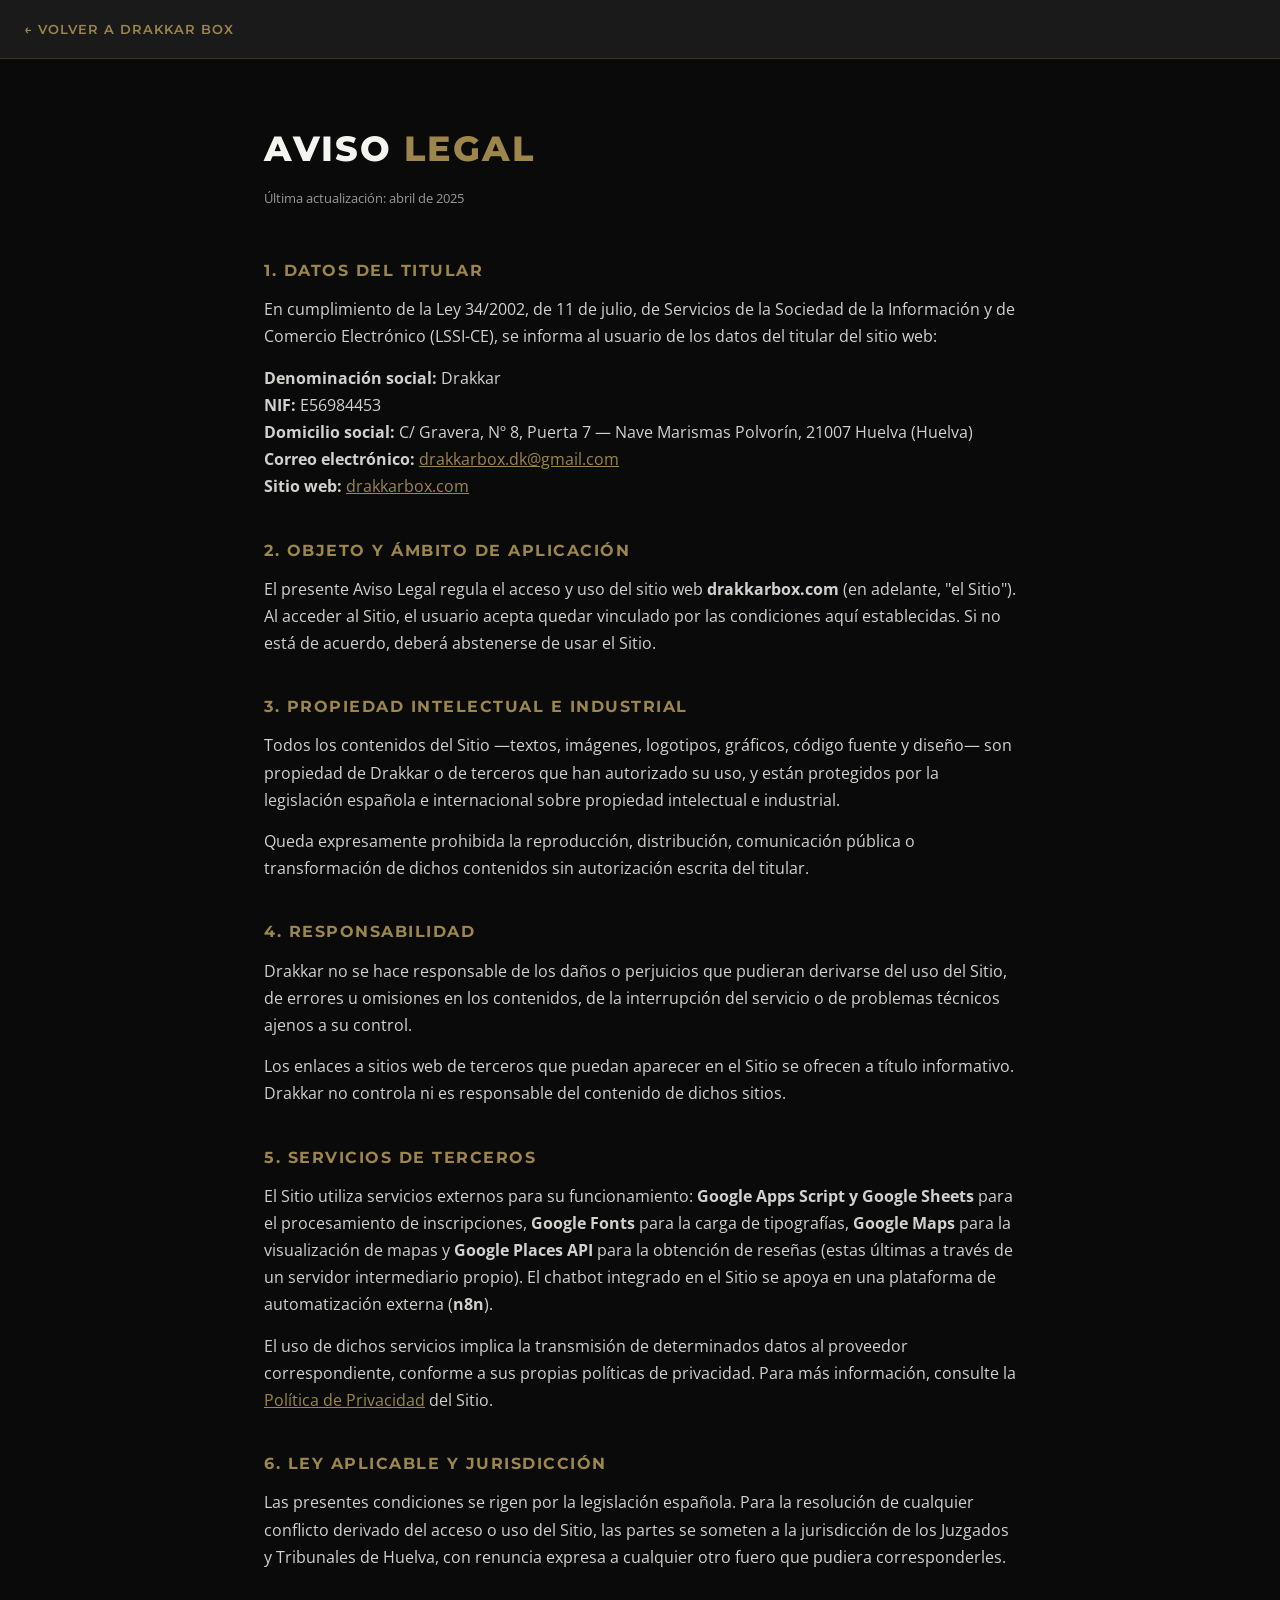
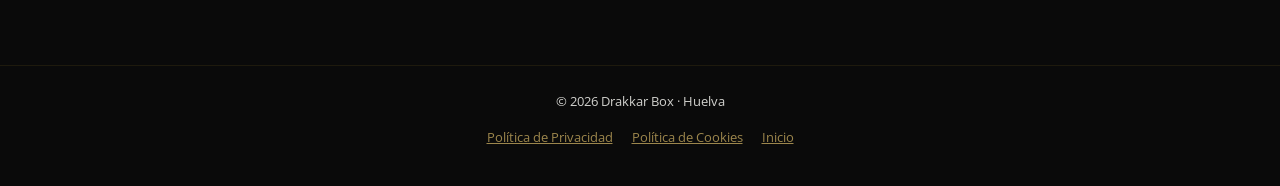
<file: Drakkar/aviso-legal.html>
<!DOCTYPE html>
<html lang="es">
<head>
  <meta charset="UTF-8" />
  <meta name="viewport" content="width=device-width, initial-scale=1.0" />
  <title>Aviso Legal | Drakkar Box</title>
  <meta name="robots" content="noindex, nofollow" />
  <link rel="canonical" href="https://drakkarbox.com/aviso-legal.html" />
  <link rel="preconnect" href="https://fonts.googleapis.com" />
  <link rel="preconnect" href="https://fonts.gstatic.com" crossorigin />
  <link href="https://fonts.googleapis.com/css2?family=Montserrat:wght@400;600;700;800&family=Open+Sans:wght@400;600&display=swap" rel="stylesheet" />
  <link rel="stylesheet" href="assets/css/legal.min.css" />
  <link rel="icon" type="image/png" href="assets/img/favicon.png" />
  <link rel="apple-touch-icon" href="assets/img/favicon.png" />
</head>
<body>

  <header>
    <a href="index.html">← Volver a Drakkar Box</a>
  </header>

  <main>
    <h1>Aviso <span>Legal</span></h1>
    <p class="meta">Última actualización: abril de 2025</p>

    <h2>1. Datos del titular</h2>
    <p>
      En cumplimiento de la Ley 34/2002, de 11 de julio, de Servicios de la Sociedad de la Información y de Comercio Electrónico (LSSI-CE), se informa al usuario de los datos del titular del sitio web:
    </p>
    <p>
      <strong>Denominación social:</strong> Drakkar<br>
      <strong>NIF:</strong> E56984453<br>
      <strong>Domicilio social:</strong> C/ Gravera, Nº 8, Puerta 7 — Nave Marismas Polvorín, 21007 Huelva (Huelva)<br>
      <strong>Correo electrónico:</strong> <a href="mailto:drakkarbox.dk@gmail.com">drakkarbox.dk@gmail.com</a><br>
      <strong>Sitio web:</strong> <a href="https://drakkarbox.com">drakkarbox.com</a>
    </p>

    <h2>2. Objeto y ámbito de aplicación</h2>
    <p>
      El presente Aviso Legal regula el acceso y uso del sitio web <strong>drakkarbox.com</strong> (en adelante, "el Sitio"). Al acceder al Sitio, el usuario acepta quedar vinculado por las condiciones aquí establecidas. Si no está de acuerdo, deberá abstenerse de usar el Sitio.
    </p>

    <h2>3. Propiedad intelectual e industrial</h2>
    <p>
      Todos los contenidos del Sitio —textos, imágenes, logotipos, gráficos, código fuente y diseño— son propiedad de Drakkar o de terceros que han autorizado su uso, y están protegidos por la legislación española e internacional sobre propiedad intelectual e industrial.
    </p>
    <p>
      Queda expresamente prohibida la reproducción, distribución, comunicación pública o transformación de dichos contenidos sin autorización escrita del titular.
    </p>

    <h2>4. Responsabilidad</h2>
    <p>
      Drakkar no se hace responsable de los daños o perjuicios que pudieran derivarse del uso del Sitio, de errores u omisiones en los contenidos, de la interrupción del servicio o de problemas técnicos ajenos a su control.
    </p>
    <p>
      Los enlaces a sitios web de terceros que puedan aparecer en el Sitio se ofrecen a título informativo. Drakkar no controla ni es responsable del contenido de dichos sitios.
    </p>

    <h2>5. Servicios de terceros</h2>
    <p>
      El Sitio utiliza servicios externos para su funcionamiento: <strong>Google Apps Script y Google Sheets</strong> para el procesamiento de inscripciones, <strong>Google Fonts</strong> para la carga de tipografías, <strong>Google Maps</strong> para la visualización de mapas y <strong>Google Places API</strong> para la obtención de reseñas (estas últimas a través de un servidor intermediario propio). El chatbot integrado en el Sitio se apoya en una plataforma de automatización externa (<strong>n8n</strong>).
    </p>
    <p>
      El uso de dichos servicios implica la transmisión de determinados datos al proveedor correspondiente, conforme a sus propias políticas de privacidad. Para más información, consulte la <a href="politica-privacidad.html">Política de Privacidad</a> del Sitio.
    </p>

    <h2>6. Ley aplicable y jurisdicción</h2>
    <p>
      Las presentes condiciones se rigen por la legislación española. Para la resolución de cualquier conflicto derivado del acceso o uso del Sitio, las partes se someten a la jurisdicción de los Juzgados y Tribunales de Huelva, con renuncia expresa a cualquier otro fuero que pudiera corresponderles.
    </p>
  </main>

  <footer>
    <p>© 2026 Drakkar Box · Huelva</p>
    <p>
      <a href="politica-privacidad.html">Política de Privacidad</a>
      <a href="politica-cookies.html">Política de Cookies</a>
      <a href="index.html">Inicio</a>
    </p>
  </footer>

</body>
</html>
</file>
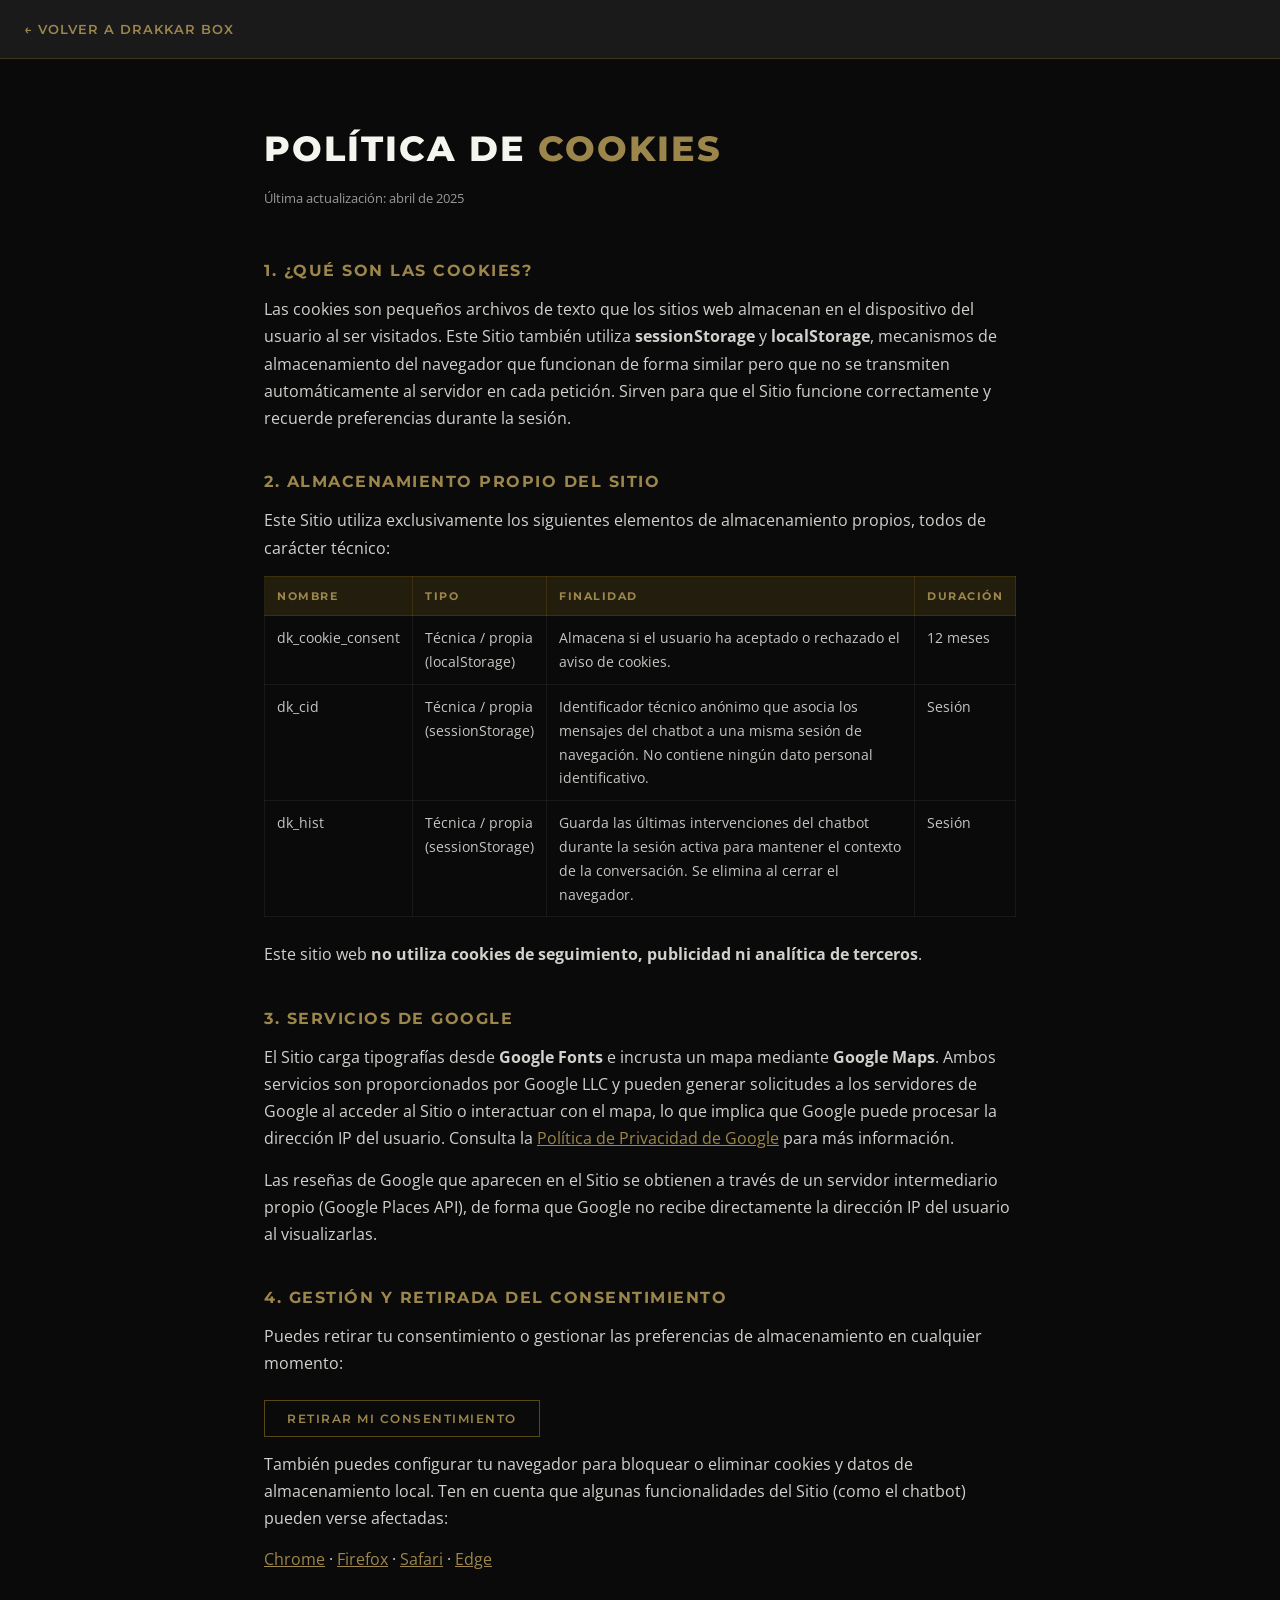
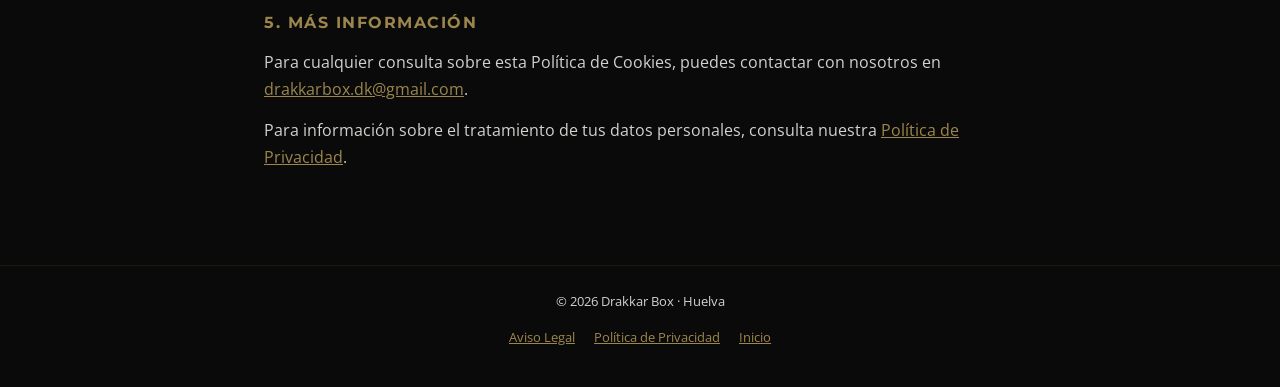
<file: Drakkar/politica-cookies.html>
<!DOCTYPE html>
<html lang="es">
<head>
  <meta charset="UTF-8" />
  <meta name="viewport" content="width=device-width, initial-scale=1.0" />
  <title>Política de Cookies | Drakkar Box</title>
  <meta name="robots" content="noindex, nofollow" />
  <link rel="canonical" href="https://drakkarbox.com/politica-cookies.html" />
  <link rel="preconnect" href="https://fonts.googleapis.com" />
  <link rel="preconnect" href="https://fonts.gstatic.com" crossorigin />
  <link href="https://fonts.googleapis.com/css2?family=Montserrat:wght@400;600;700;800&family=Open+Sans:wght@400;600&display=swap" rel="stylesheet" />
  <link rel="stylesheet" href="assets/css/legal.min.css" />
  <link rel="icon" type="image/png" href="assets/img/favicon.png" />
  <link rel="apple-touch-icon" href="assets/img/favicon.png" />
</head>
<body>

  <header>
    <a href="index.html">← Volver a Drakkar Box</a>
  </header>

  <main>
    <h1>Política de <span>Cookies</span></h1>
    <p class="meta">Última actualización: abril de 2025</p>

    <h2>1. ¿Qué son las cookies?</h2>
    <p>
      Las cookies son pequeños archivos de texto que los sitios web almacenan en el dispositivo del usuario al ser visitados. Este Sitio también utiliza <strong>sessionStorage</strong> y <strong>localStorage</strong>, mecanismos de almacenamiento del navegador que funcionan de forma similar pero que no se transmiten automáticamente al servidor en cada petición. Sirven para que el Sitio funcione correctamente y recuerde preferencias durante la sesión.
    </p>

    <h2>2. Almacenamiento propio del Sitio</h2>
    <p>Este Sitio utiliza exclusivamente los siguientes elementos de almacenamiento propios, todos de carácter técnico:</p>
    <table>
      <thead>
        <tr>
          <th>Nombre</th>
          <th>Tipo</th>
          <th>Finalidad</th>
          <th>Duración</th>
        </tr>
      </thead>
      <tbody>
        <tr>
          <td>dk_cookie_consent</td>
          <td>Técnica / propia<br>(localStorage)</td>
          <td>Almacena si el usuario ha aceptado o rechazado el aviso de cookies.</td>
          <td>12 meses</td>
        </tr>
        <tr>
          <td>dk_cid</td>
          <td>Técnica / propia<br>(sessionStorage)</td>
          <td>Identificador técnico anónimo que asocia los mensajes del chatbot a una misma sesión de navegación. No contiene ningún dato personal identificativo.</td>
          <td>Sesión</td>
        </tr>
        <tr>
          <td>dk_hist</td>
          <td>Técnica / propia<br>(sessionStorage)</td>
          <td>Guarda las últimas intervenciones del chatbot durante la sesión activa para mantener el contexto de la conversación. Se elimina al cerrar el navegador.</td>
          <td>Sesión</td>
        </tr>
      </tbody>
    </table>

    <p>
      Este sitio web <strong>no utiliza cookies de seguimiento, publicidad ni analítica de terceros</strong>.
    </p>

    <h2>3. Servicios de Google</h2>
    <p>
      El Sitio carga tipografías desde <strong>Google Fonts</strong> e incrusta un mapa mediante <strong>Google Maps</strong>. Ambos servicios son proporcionados por Google LLC y pueden generar solicitudes a los servidores de Google al acceder al Sitio o interactuar con el mapa, lo que implica que Google puede procesar la dirección IP del usuario. Consulta la <a href="https://policies.google.com/privacy" target="_blank" rel="noopener noreferrer">Política de Privacidad de Google</a> para más información.
    </p>
    <p>
      Las reseñas de Google que aparecen en el Sitio se obtienen a través de un servidor intermediario propio (Google Places API), de forma que Google no recibe directamente la dirección IP del usuario al visualizarlas.
    </p>

    <h2>4. Gestión y retirada del consentimiento</h2>
    <p>
      Puedes retirar tu consentimiento o gestionar las preferencias de almacenamiento en cualquier momento:
    </p>
    <p>
      <button class="btn-rechazar">Retirar mi consentimiento</button>
    </p>
    <p>
      También puedes configurar tu navegador para bloquear o eliminar cookies y datos de almacenamiento local. Ten en cuenta que algunas funcionalidades del Sitio (como el chatbot) pueden verse afectadas:
    </p>
    <p>
      <a href="https://support.google.com/chrome/answer/95647" target="_blank" rel="noopener noreferrer">Chrome</a> ·
      <a href="https://support.mozilla.org/es/kb/habilitar-y-deshabilitar-cookies-sitios-web-rastrear-preferencias" target="_blank" rel="noopener noreferrer">Firefox</a> ·
      <a href="https://support.apple.com/es-es/guide/safari/sfri11471/mac" target="_blank" rel="noopener noreferrer">Safari</a> ·
      <a href="https://support.microsoft.com/es-es/microsoft-edge/eliminar-las-cookies-en-microsoft-edge-63947406-40ac-c3b8-57b9-2a946a29ae09" target="_blank" rel="noopener noreferrer">Edge</a>
    </p>

    <h2>5. Más información</h2>
    <p>
      Para cualquier consulta sobre esta Política de Cookies, puedes contactar con nosotros en <a href="mailto:drakkarbox.dk@gmail.com">drakkarbox.dk@gmail.com</a>.
    </p>
    <p>
      Para información sobre el tratamiento de tus datos personales, consulta nuestra <a href="politica-privacidad.html">Política de Privacidad</a>.
    </p>
  </main>

  <footer>
    <p>© 2026 Drakkar Box · Huelva</p>
    <p>
      <a href="aviso-legal.html">Aviso Legal</a>
      <a href="politica-privacidad.html">Política de Privacidad</a>
      <a href="index.html">Inicio</a>
    </p>
  </footer>

  <script src="assets/js/legal.min.js" defer></script>
</body>
</html>
</file>
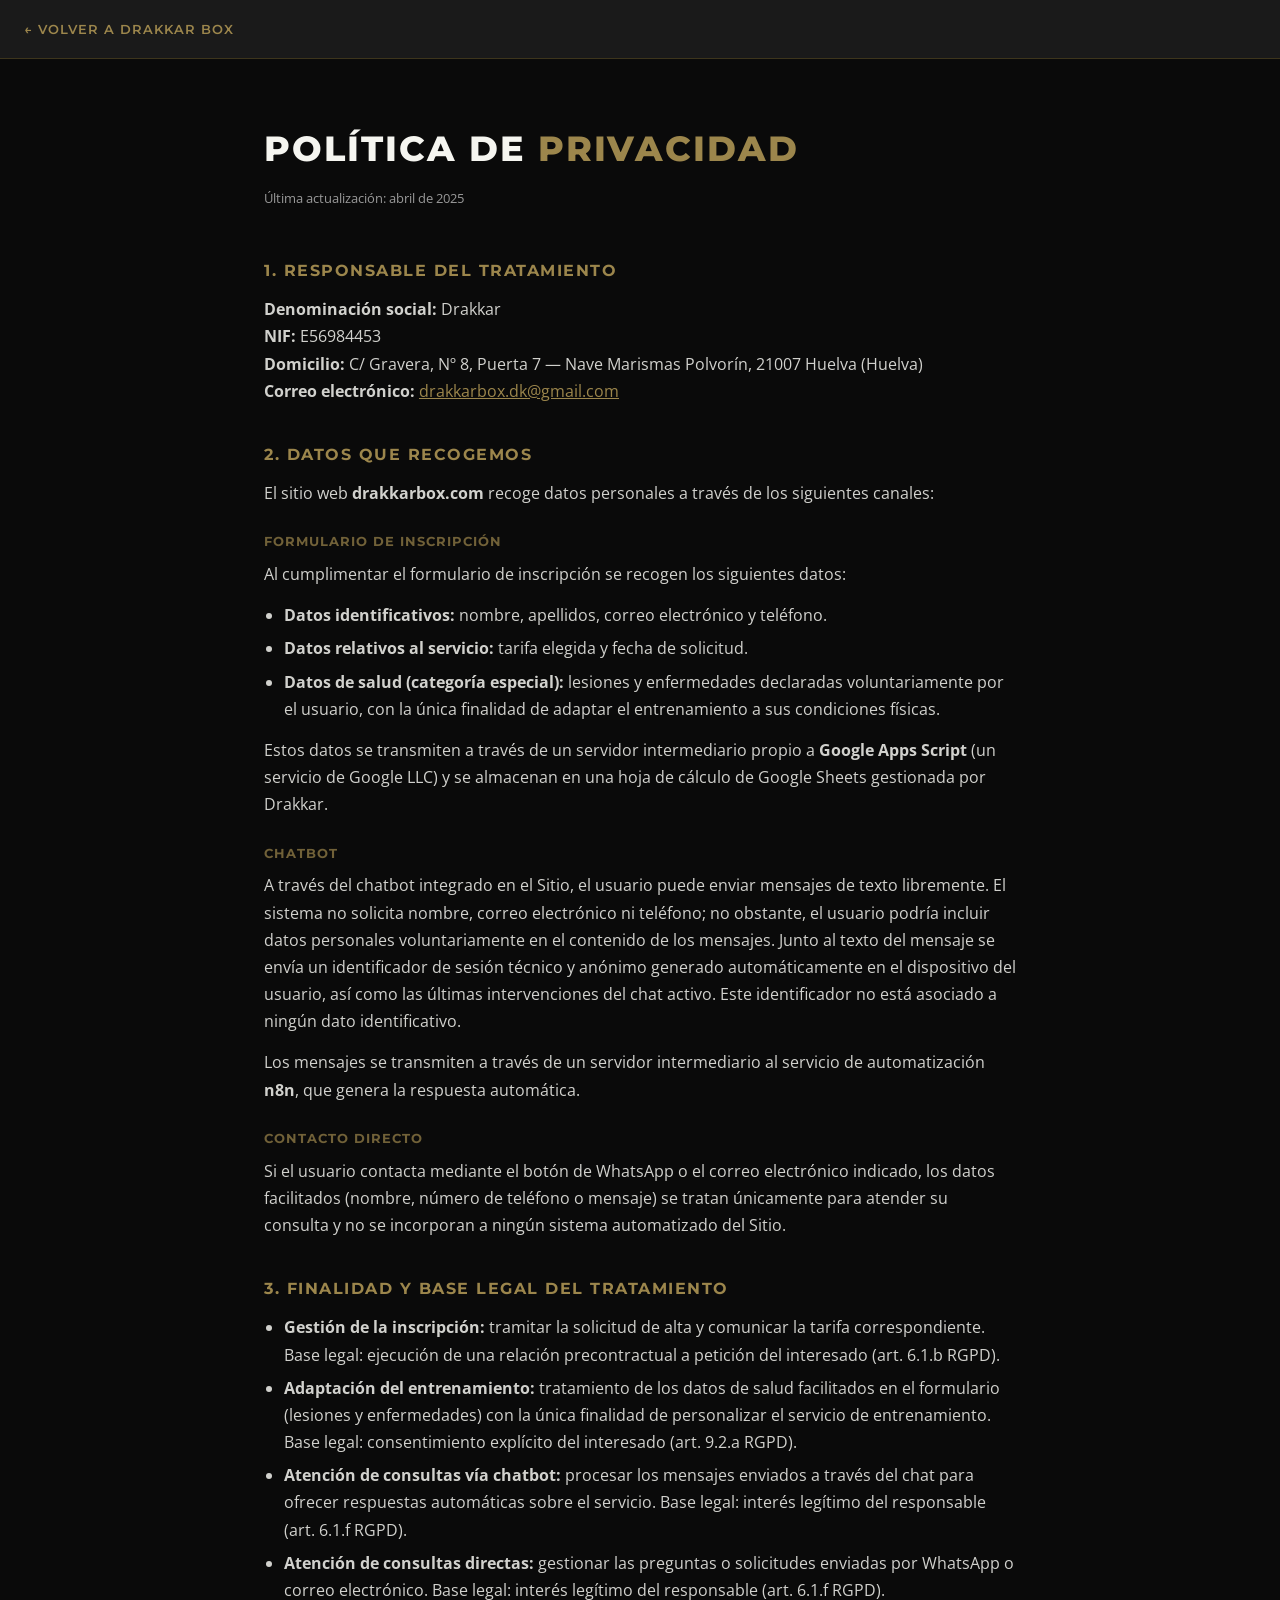
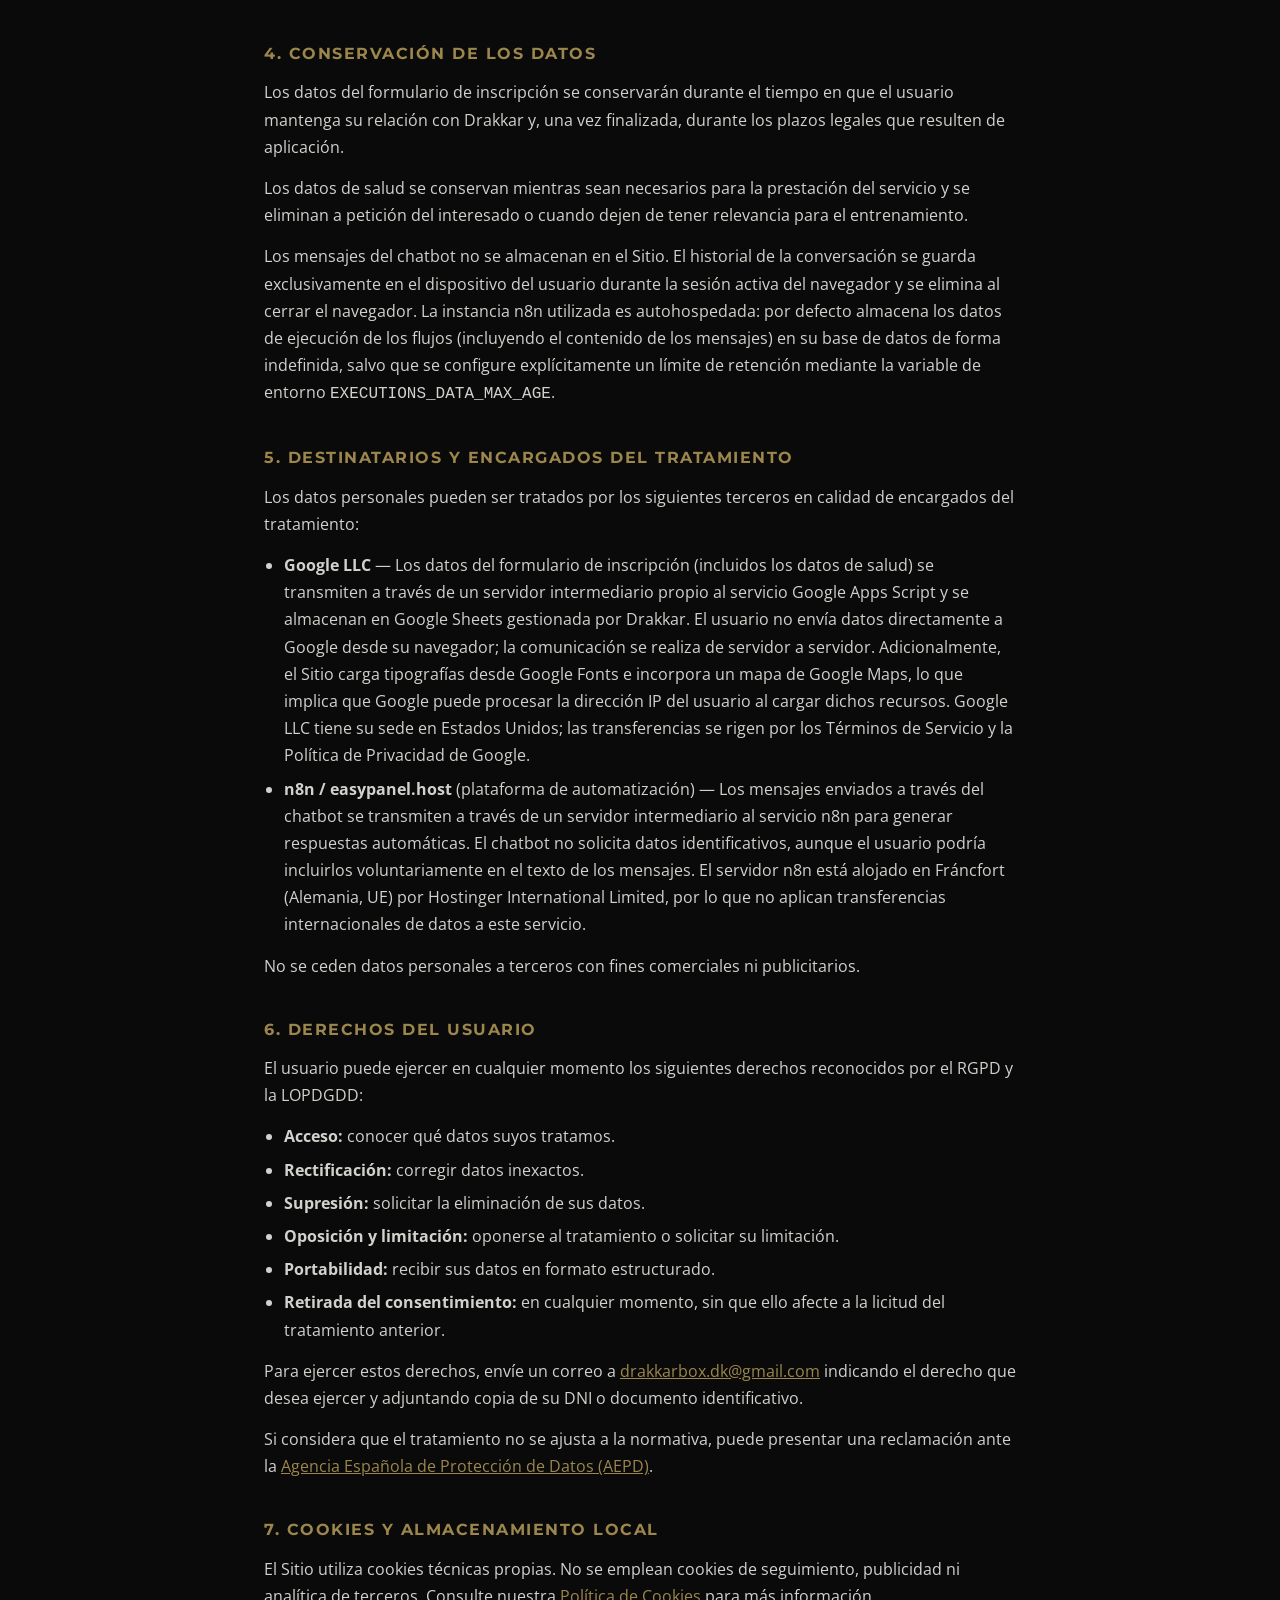
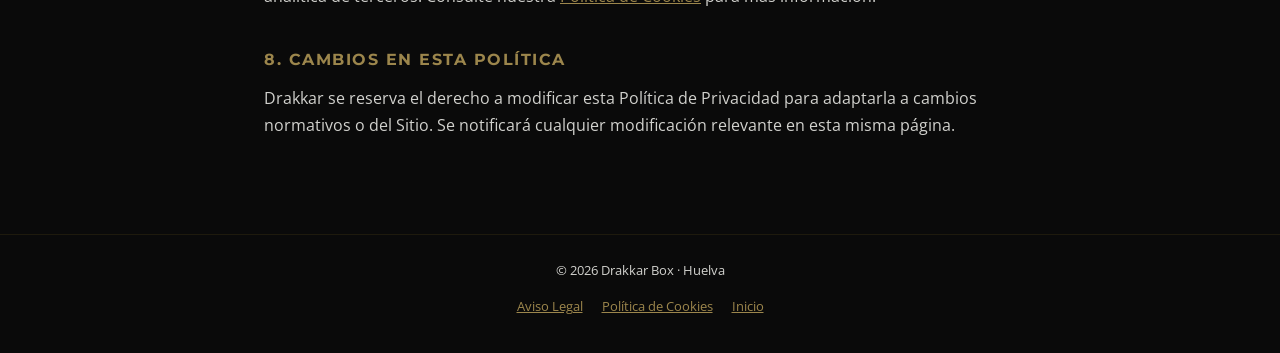
<file: Drakkar/politica-privacidad.html>
<!DOCTYPE html>
<html lang="es">
<head>
  <meta charset="UTF-8" />
  <meta name="viewport" content="width=device-width, initial-scale=1.0" />
  <title>Política de Privacidad | Drakkar Box</title>
  <meta name="robots" content="noindex, nofollow" />
  <link rel="canonical" href="https://drakkarbox.com/politica-privacidad.html" />
  <link rel="preconnect" href="https://fonts.googleapis.com" />
  <link rel="preconnect" href="https://fonts.gstatic.com" crossorigin />
  <link href="https://fonts.googleapis.com/css2?family=Montserrat:wght@400;600;700;800&family=Open+Sans:wght@400;600&display=swap" rel="stylesheet" />
  <link rel="stylesheet" href="assets/css/legal.min.css" />
  <link rel="icon" type="image/png" href="assets/img/favicon.png" />
  <link rel="apple-touch-icon" href="assets/img/favicon.png" />
</head>
<body>

  <header>
    <a href="index.html">← Volver a Drakkar Box</a>
  </header>

  <main>
    <h1>Política de <span>Privacidad</span></h1>
    <p class="meta">Última actualización: abril de 2025</p>

    <h2>1. Responsable del tratamiento</h2>
    <p>
      <strong>Denominación social:</strong> Drakkar<br>
      <strong>NIF:</strong> E56984453<br>
      <strong>Domicilio:</strong> C/ Gravera, Nº 8, Puerta 7 — Nave Marismas Polvorín, 21007 Huelva (Huelva)<br>
      <strong>Correo electrónico:</strong> <a href="mailto:drakkarbox.dk@gmail.com">drakkarbox.dk@gmail.com</a>
    </p>

    <h2>2. Datos que recogemos</h2>
    <p>El sitio web <strong>drakkarbox.com</strong> recoge datos personales a través de los siguientes canales:</p>

    <h3>Formulario de inscripción</h3>
    <p>Al cumplimentar el formulario de inscripción se recogen los siguientes datos:</p>
    <ul>
      <li><strong>Datos identificativos:</strong> nombre, apellidos, correo electrónico y teléfono.</li>
      <li><strong>Datos relativos al servicio:</strong> tarifa elegida y fecha de solicitud.</li>
      <li><strong>Datos de salud (categoría especial):</strong> lesiones y enfermedades declaradas voluntariamente por el usuario, con la única finalidad de adaptar el entrenamiento a sus condiciones físicas.</li>
    </ul>
    <p>Estos datos se transmiten a través de un servidor intermediario propio a <strong>Google Apps Script</strong> (un servicio de Google LLC) y se almacenan en una hoja de cálculo de Google Sheets gestionada por Drakkar.</p>

    <h3>Chatbot</h3>
    <p>A través del chatbot integrado en el Sitio, el usuario puede enviar mensajes de texto libremente. El sistema no solicita nombre, correo electrónico ni teléfono; no obstante, el usuario podría incluir datos personales voluntariamente en el contenido de los mensajes. Junto al texto del mensaje se envía un identificador de sesión técnico y anónimo generado automáticamente en el dispositivo del usuario, así como las últimas intervenciones del chat activo. Este identificador no está asociado a ningún dato identificativo.</p>
    <p>Los mensajes se transmiten a través de un servidor intermediario al servicio de automatización <strong>n8n</strong>, que genera la respuesta automática.</p>

    <h3>Contacto directo</h3>
    <p>Si el usuario contacta mediante el botón de WhatsApp o el correo electrónico indicado, los datos facilitados (nombre, número de teléfono o mensaje) se tratan únicamente para atender su consulta y no se incorporan a ningún sistema automatizado del Sitio.</p>

    <h2>3. Finalidad y base legal del tratamiento</h2>
    <ul>
      <li><strong>Gestión de la inscripción:</strong> tramitar la solicitud de alta y comunicar la tarifa correspondiente. Base legal: ejecución de una relación precontractual a petición del interesado (art. 6.1.b RGPD).</li>
      <li><strong>Adaptación del entrenamiento:</strong> tratamiento de los datos de salud facilitados en el formulario (lesiones y enfermedades) con la única finalidad de personalizar el servicio de entrenamiento. Base legal: consentimiento explícito del interesado (art. 9.2.a RGPD).</li>
      <li><strong>Atención de consultas vía chatbot:</strong> procesar los mensajes enviados a través del chat para ofrecer respuestas automáticas sobre el servicio. Base legal: interés legítimo del responsable (art. 6.1.f RGPD).</li>
      <li><strong>Atención de consultas directas:</strong> gestionar las preguntas o solicitudes enviadas por WhatsApp o correo electrónico. Base legal: interés legítimo del responsable (art. 6.1.f RGPD).</li>
    </ul>

    <h2>4. Conservación de los datos</h2>
    <p>Los datos del formulario de inscripción se conservarán durante el tiempo en que el usuario mantenga su relación con Drakkar y, una vez finalizada, durante los plazos legales que resulten de aplicación.</p>
    <p>Los datos de salud se conservan mientras sean necesarios para la prestación del servicio y se eliminan a petición del interesado o cuando dejen de tener relevancia para el entrenamiento.</p>
    <p>Los mensajes del chatbot no se almacenan en el Sitio. El historial de la conversación se guarda exclusivamente en el dispositivo del usuario durante la sesión activa del navegador y se elimina al cerrar el navegador. La instancia n8n utilizada es autohospedada: por defecto almacena los datos de ejecución de los flujos (incluyendo el contenido de los mensajes) en su base de datos de forma indefinida, salvo que se configure explícitamente un límite de retención mediante la variable de entorno <code>EXECUTIONS_DATA_MAX_AGE</code>. <!-- Pendiente técnico: configurar EXECUTIONS_DATA_MAX_AGE en la instancia n8n para limitar la retención de logs (recomendado: 7-30 días). --></p>

    <h2>5. Destinatarios y encargados del tratamiento</h2>
    <p>Los datos personales pueden ser tratados por los siguientes terceros en calidad de encargados del tratamiento:</p>
    <ul>
      <li>
        <strong>Google LLC</strong> — Los datos del formulario de inscripción (incluidos los datos de salud) se transmiten a través de un servidor intermediario propio al servicio Google Apps Script y se almacenan en Google Sheets gestionada por Drakkar. El usuario no envía datos directamente a Google desde su navegador; la comunicación se realiza de servidor a servidor. Adicionalmente, el Sitio carga tipografías desde Google Fonts e incorpora un mapa de Google Maps, lo que implica que Google puede procesar la dirección IP del usuario al cargar dichos recursos. Google LLC tiene su sede en Estados Unidos; las transferencias se rigen por los Términos de Servicio y la Política de Privacidad de Google.
      </li>
      <li>
        <strong>n8n / easypanel.host</strong> (plataforma de automatización) — Los mensajes enviados a través del chatbot se transmiten a través de un servidor intermediario al servicio n8n para generar respuestas automáticas. El chatbot no solicita datos identificativos, aunque el usuario podría incluirlos voluntariamente en el texto de los mensajes. El servidor n8n está alojado en Fráncfort (Alemania, UE) por Hostinger International Limited, por lo que no aplican transferencias internacionales de datos a este servicio.
      </li>
    </ul>
    <p>No se ceden datos personales a terceros con fines comerciales ni publicitarios.</p>

    <h2>6. Derechos del usuario</h2>
    <p>El usuario puede ejercer en cualquier momento los siguientes derechos reconocidos por el RGPD y la LOPDGDD:</p>
    <ul>
      <li><strong>Acceso:</strong> conocer qué datos suyos tratamos.</li>
      <li><strong>Rectificación:</strong> corregir datos inexactos.</li>
      <li><strong>Supresión:</strong> solicitar la eliminación de sus datos.</li>
      <li><strong>Oposición y limitación:</strong> oponerse al tratamiento o solicitar su limitación.</li>
      <li><strong>Portabilidad:</strong> recibir sus datos en formato estructurado.</li>
      <li><strong>Retirada del consentimiento:</strong> en cualquier momento, sin que ello afecte a la licitud del tratamiento anterior.</li>
    </ul>
    <p>Para ejercer estos derechos, envíe un correo a <a href="mailto:drakkarbox.dk@gmail.com">drakkarbox.dk@gmail.com</a> indicando el derecho que desea ejercer y adjuntando copia de su DNI o documento identificativo.</p>
    <p>Si considera que el tratamiento no se ajusta a la normativa, puede presentar una reclamación ante la <a href="https://www.aepd.es" target="_blank" rel="noopener noreferrer">Agencia Española de Protección de Datos (AEPD)</a>.</p>

    <h2>7. Cookies y almacenamiento local</h2>
    <p>El Sitio utiliza cookies técnicas propias. No se emplean cookies de seguimiento, publicidad ni analítica de terceros. Consulte nuestra <a href="politica-cookies.html">Política de Cookies</a> para más información.</p>

    <h2>8. Cambios en esta política</h2>
    <p>Drakkar se reserva el derecho a modificar esta Política de Privacidad para adaptarla a cambios normativos o del Sitio. Se notificará cualquier modificación relevante en esta misma página.</p>
  </main>

  <footer>
    <p>© 2026 Drakkar Box · Huelva</p>
    <p>
      <a href="aviso-legal.html">Aviso Legal</a>
      <a href="politica-cookies.html">Política de Cookies</a>
      <a href="index.html">Inicio</a>
    </p>
  </footer>

  <script src="assets/js/legal.min.js" defer></script>
</body>
</html>
</file>
<file: Drakkar/assets/css/legal.min.css>
:root{--black:#0a0a0a;--white:#f5f5f0;--gold:#9c864c;--gray-1:#1a1a1a;--gray-2:#999;--font-main:'Montserrat',sans-serif;--font-body:'Open Sans',sans-serif}*,*::before,*::after{box-sizing:border-box;margin:0;padding:0}body{background:var(--black);color:var(--white);font-family:var(--font-body);font-size:16px;line-height:1.7}header{background:var(--gray-1);border-bottom:1px solid rgba(201,162,39,0.2);padding:18px 24px;display:flex;align-items:center;gap:16px}header a{color:var(--gold);text-decoration:none;font-family:var(--font-main);font-size:13px;font-weight:600;letter-spacing:1px;text-transform:uppercase}header a:hover{text-decoration:underline}header span{color:var(--gray-2)}main{max-width:800px;margin:0 auto;padding:60px 24px 80px}h1{font-family:var(--font-main);font-size:clamp(1.6rem,4vw,2.2rem);font-weight:800;text-transform:uppercase;letter-spacing:2px;margin-bottom:8px}h1 span{color:var(--gold)}.meta{font-size:13px;color:var(--gray-2);margin-bottom:48px}h2{font-family:var(--font-main);font-size:1rem;font-weight:700;text-transform:uppercase;letter-spacing:1.5px;color:var(--gold);margin:36px 0 12px}h3{font-family:var(--font-main);font-size:0.8rem;font-weight:700;text-transform:uppercase;letter-spacing:1px;color:rgba(156,134,76,0.7);margin:24px 0 8px}p{margin-bottom:14px;color:rgba(245,245,240,0.85)}a{color:var(--gold)}ul{margin:0 0 14px 20px;color:rgba(245,245,240,0.85)}ul li{margin-bottom:6px}table{width:100%;border-collapse:collapse;margin-bottom:24px;font-size:14px}th{background:rgba(201,162,39,0.12);color:var(--gold);font-family:var(--font-main);font-size:11px;letter-spacing:1.5px;text-transform:uppercase;padding:10px 12px;text-align:left;border:1px solid rgba(201,162,39,0.15)}td{padding:10px 12px;border:1px solid rgba(255,255,255,0.06);color:rgba(245,245,240,0.8);vertical-align:top}tr:hover td{background:rgba(255,255,255,0.02)}.btn-rechazar{display:inline-block;margin-top:8px;padding:10px 22px;background:transparent;border:1px solid rgba(201,162,39,0.4);color:var(--gold);font-family:var(--font-main);font-size:12px;font-weight:600;letter-spacing:1.5px;text-transform:uppercase;cursor:pointer;text-decoration:none}.btn-rechazar:hover{background:rgba(201,162,39,0.1)}footer{text-align:center;padding:24px;border-top:1px solid rgba(201,162,39,0.1);font-size:13px;color:var(--gray-2)}footer a{color:var(--gold);margin:0 8px}footer p + p{margin-top:8px}
</file>
